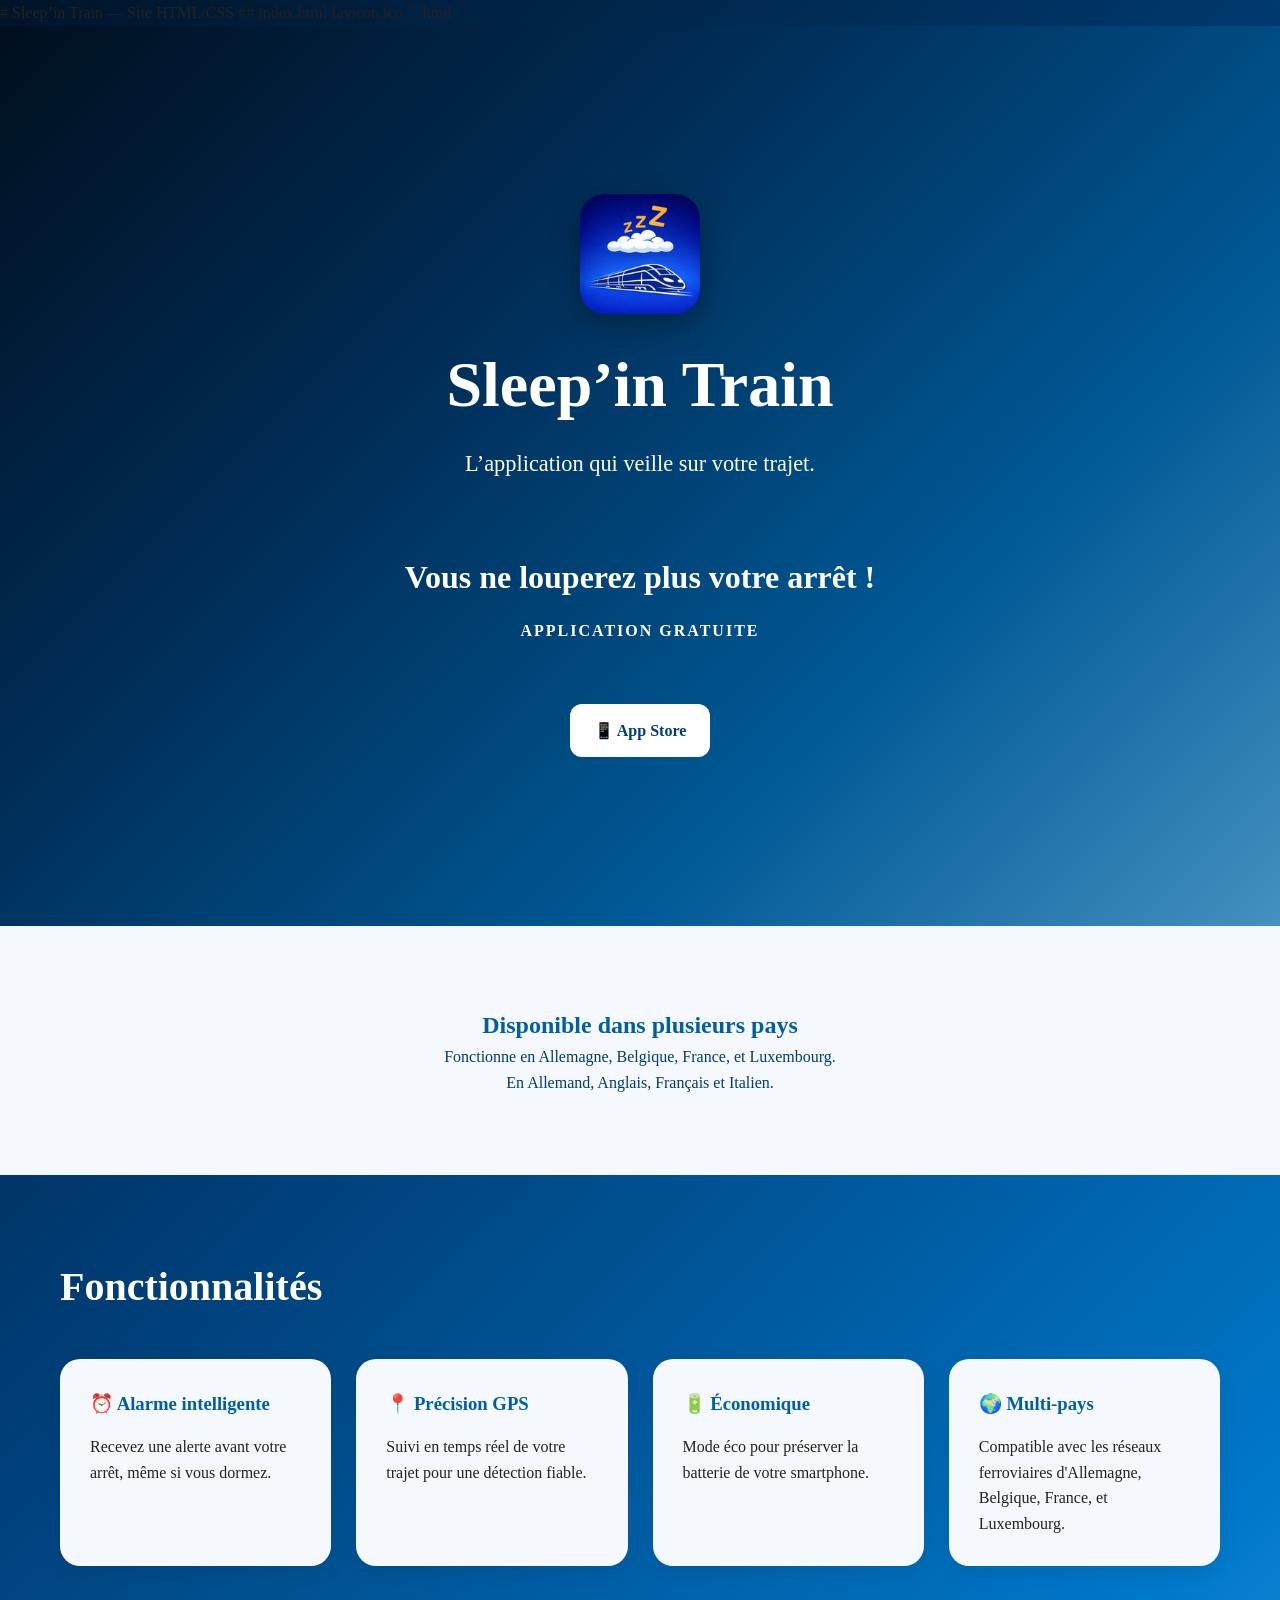
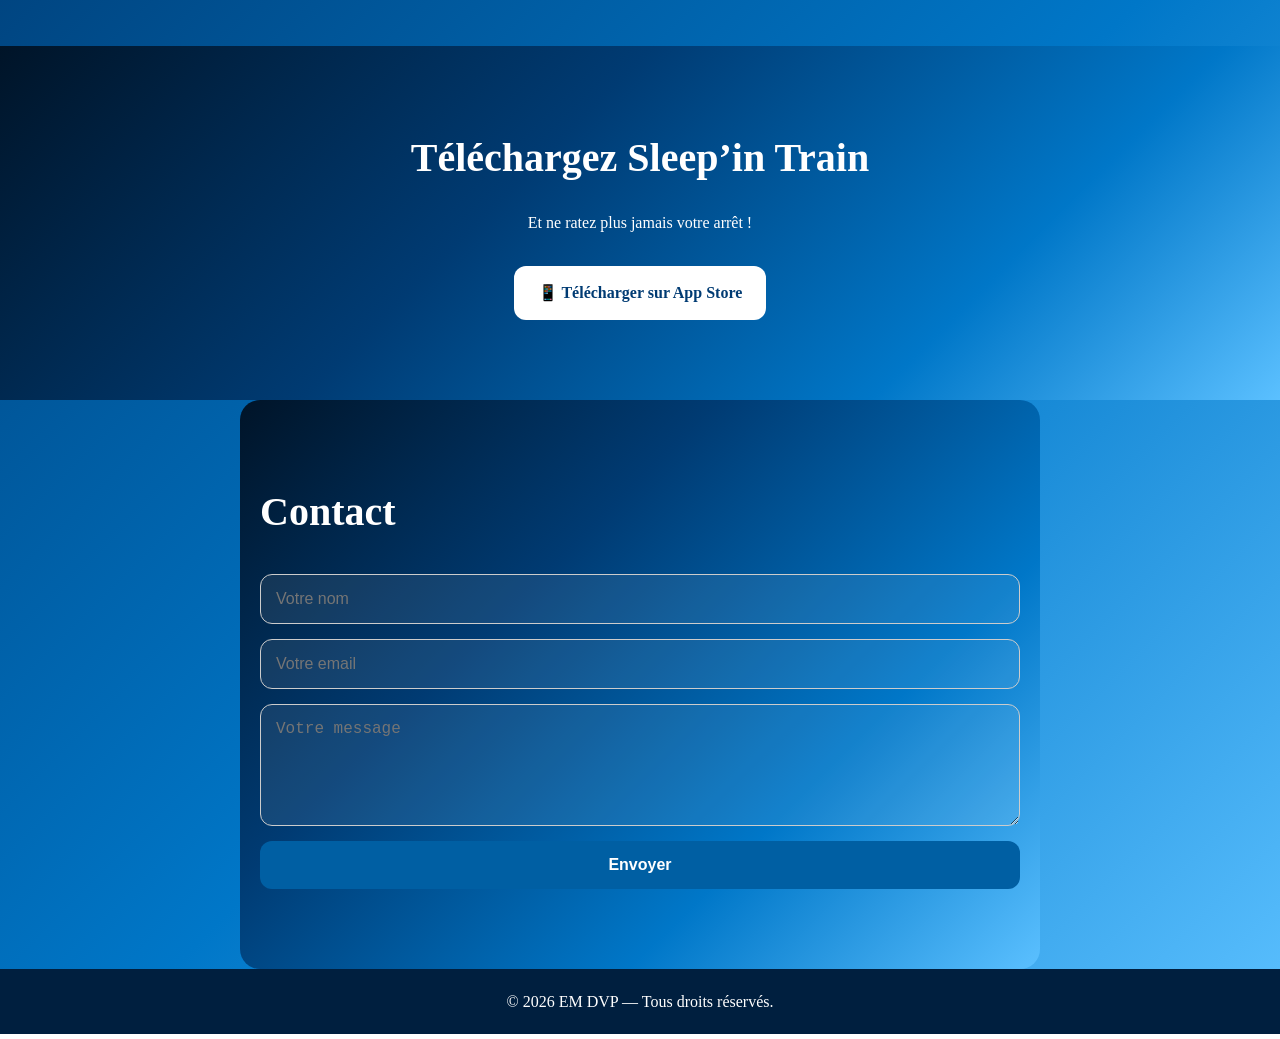
<file: index.html>
# Sleep’in Train — Site HTML/CSS

## index.html
favicon.ico

```html
<!DOCTYPE html>
<html lang="fr">
<head>
<!-- Favicon moderne -->
  <link rel="icon" type="image/png" sizes="32x32" href="Icon.png">
  <meta charset="UTF-8" />
  <meta name="viewport" content="width=device-width, initial-scale=1.0" />
  <title>Sleep'in Train</title>
  <link rel="stylesheet" href="style.css" />
</head>
<body>

  <header class="hero">
    <div class="overlay"></div>

    <div class="hero-content">
      <img src="logo.png" alt="Logo Sleepin Train" class="logo" />

      <h1>Sleep’in Train</h1>
      <p class="subtitle">L’application qui veille sur votre trajet.</p>

      <div class="hero-box">
        <h2>Vous ne louperez plus votre arrêt !</h2>
        <p class="free-app">APPLICATION GRATUITE</p>
      </div>

      <div class="download-buttons">
        <a href="https://apps.apple.com/app/sleepin-train/id6762194705" class="store-btn">📱 App Store</a>
      <!--  <a href="#" class="store-btn">▶ Google Play</a> -->
      </div>
    </div>
  </header>


  <section class="countries">
    <h2>Disponible dans plusieurs pays</h2>
    <p>
      Fonctionne en Allemagne, Belgique, France, et Luxembourg.</p>
	  <p>En Allemand, Anglais, Français et Italien.
    </p>
  </section>


  <section class="features">
    <h2>Fonctionnalités</h2>

    <div class="features-grid">

      <div class="feature-card">
        <h3>⏰ Alarme intelligente</h3>
        <p>
          Recevez une alerte avant votre arrêt, même si vous dormez.
        </p>
      </div>

      <div class="feature-card">
        <h3>📍 Précision GPS</h3>
        <p>
          Suivi en temps réel de votre trajet pour une détection fiable.
        </p>
      </div>

      <div class="feature-card">
        <h3>🔋 Économique</h3>
        <p>
          Mode éco pour préserver la batterie de votre smartphone.
        </p>
      </div>

      <div class="feature-card">
        <h3>🌍 Multi-pays</h3>
        <p>
          Compatible avec les réseaux ferroviaires d'Allemagne, Belgique, France, et 
          Luxembourg.
        </p>
      </div>

    </div>
  </section>


  <section class="download-section">
    <h2>Téléchargez Sleep’in Train</h2>
    <p>Et ne ratez plus jamais votre arrêt !</p>

    <div class="download-buttons">
      <a href="https://apps.apple.com/app/sleepin-train/id6762194705" class="store-btn">📱 Télécharger sur App Store</a>
   <!--   <a href="#" class="store-btn">▶ Télécharger sur Google Play</a> -->
    </div>
  </section>


  <section class="contact">
    <h2>Contact</h2>

    <form action="https://formspree.io/f/xqejodoz" method="POST">
 <input type="text" name="name" placeholder="Votre nom" required />
<input type="email" name="email" placeholder="Votre email" required />
<textarea name="message" rows="5" placeholder="Votre message"></textarea>
      <button type="submit">Envoyer</button>
    </form>
  </section>


  <footer>
    <p>© 2026 EM DVP — Tous droits réservés.</p>
  </footer>

</body>
</html>
</file>
<file: style.css>
* {
  margin: 0;
  padding: 0;
  box-sizing: border-box;
}

body {
  background: linear-gradient(135deg, #001428 0%, #003b73 35%, #0077c8 70%, #5bc0ff 100%);
  color: white;
  color: #222;
  line-height: 1.6;
}

.hero {
  position: relative;
  min-height: 100vh;
  background: linear-gradient(135deg, #001428 0%, #003b73 35%, #0077c8 70%, #5bc0ff 100%);
  display: flex;
  align-items: center;
  justify-content: center;
  text-align: center;
  overflow: hidden;
}

.overlay {
  position: absolute;
  inset: 0;
  background: rgba(0, 0, 0, 0.25);
}

.hero-content {
  position: relative;
  z-index: 2;
  max-width: 800px;
  padding: 20px;
  color: white;
}

.logo {
  width: 120px;
  height: 120px;
  border-radius: 25px;
  margin-bottom: 20px;
  object-fit: cover;
  box-shadow: 0 10px 30px rgba(0,0,0,0.3);
}

.hero h1 {
  font-size: 4rem;
  margin-bottom: 10px;
}

.subtitle {
  font-size: 1.4rem;
  margin-bottom: 40px;
}

.hero-box {
  background: transparent;
  backdrop-filter: none;
  border: none;
  border-radius: 20px;
  padding: 30px;
  margin-bottom: 30px;
}

.hero-box h2 {
  font-size: 2rem;
  margin-bottom: 15px;
}

.free-app {
  font-weight: bold;
  letter-spacing: 2px;
}

.download-buttons {
  display: flex;
  gap: 15px;
  justify-content: center;
  flex-wrap: wrap;
}

.store-btn {
  background: white;
  color: #003b73;
  padding: 14px 24px;
  border-radius: 12px;
  text-decoration: none;
  font-weight: bold;
  transition: 0.3s ease;
}

.store-btn:hover {
  transform: translateY(-3px);
}

section {
  padding: 80px 20px;
}

.countries {
  text-align: center;
  color: #003b73;
  background: #f5f8fc;
}

.countries h2 {
	color: #005fa3;
}
.features h2,
.download-section h2,
.contact h2 {
  font-size: 2.5rem;
  margin-bottom: 20px;
  color: white;
}

.features {
  max-width: 1200px;
  margin: auto;
}

.features-grid {
  display: grid;
  grid-template-columns: repeat(auto-fit, minmax(250px, 1fr));
  gap: 25px;
  margin-top: 40px;
}

.feature-card {
  /* background: rgba(255,255,255,0.08);*/
  background: #f5f8fc;
  backdrop-filter: blur(4px);
  padding: 30px;
  border-radius: 20px;
  box-shadow: 0 5px 20px rgba(0,0,0,0.08);
  transition: 0.3s ease;
}

.feature-card:hover {
  transform: translateY(-5px);
}

.feature-card h3 {
  margin-bottom: 15px;
  color: #005fa3;
}

.download-section {
  background: linear-gradient(135deg, #001428 0%, #003b73 40%, #0077c8 75%, #5bc0ff 100%);
  color: white;
  text-align: center;
}

.download-section h2 {
  color: white;
}

.download-section p {
  margin-bottom: 30px;
}

.contact {
  max-width: 800px;
  margin: auto;
  background: linear-gradient(135deg, #001428 0%, #003b73 35%, #0077c8 70%, #5bc0ff 100%);
  color: white;
  padding: 80px 20px;
  border-radius: 20px;
}

form {
  display: flex;
  flex-direction: column;
  gap: 15px;
  margin-top: 30px;
}

input,
textarea {
  background: rgba(255,255,255,0.08);
  color: white;
  padding: 15px;
  border-radius: 12px;
  border: 1px solid #ccc;
  font-size: 1rem;
}

button {
  padding: 15px;
  border: none;
  border-radius: 12px;
  background: #005fa3;
  color: white;
  font-size: 1rem;
  font-weight: bold;
  cursor: pointer;
  transition: 0.3s ease;
}

button:hover {
  background: #003b73;
}

footer {
  background: #001f3f;
  color: white;
  text-align: center;
  padding: 20px;
}

@media (max-width: 768px) {

  .hero h1 {
    font-size: 2.8rem;
  }

  .hero-box h2 {
    font-size: 1.5rem;
  }

  .subtitle {
    font-size: 1.1rem;
  }

  .countries h2,
  .features h2,
  .download-section h2,
  .contact h2 {
    font-size: 2rem;
  }
}
</file>
